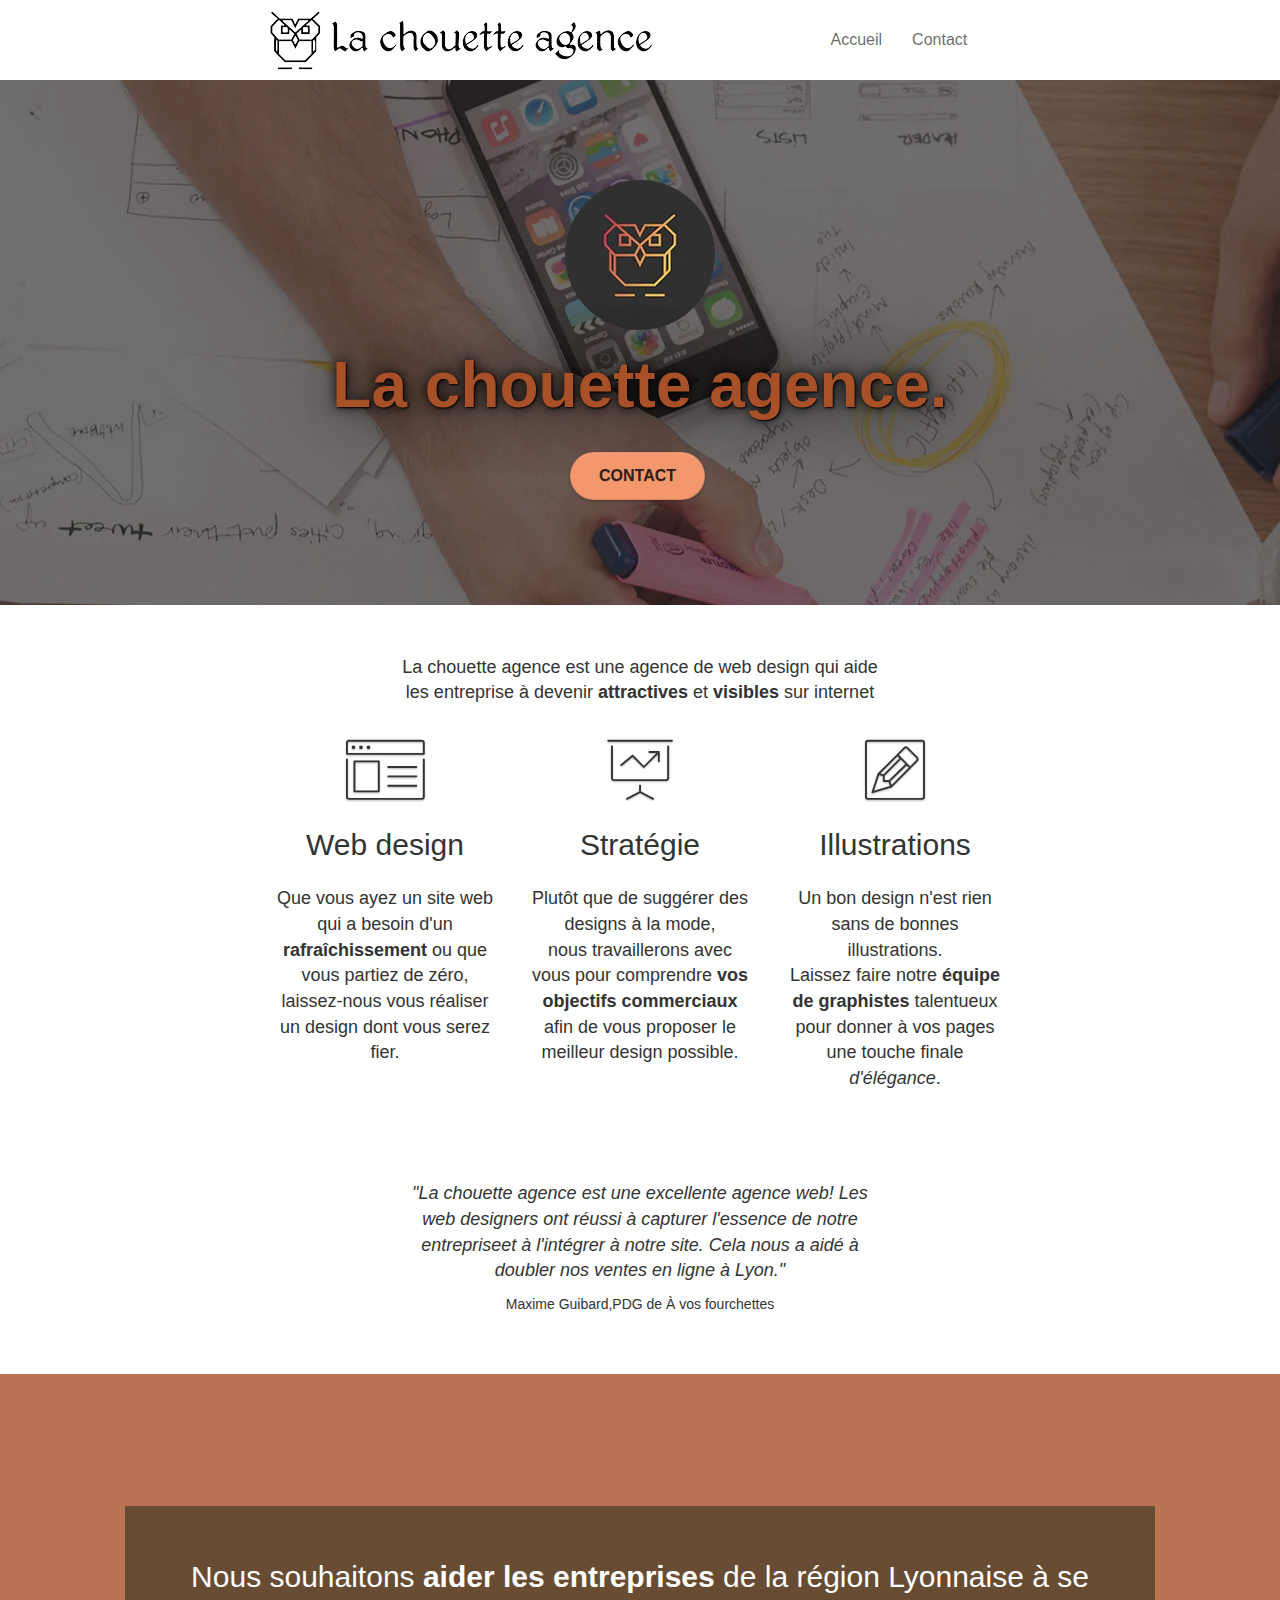
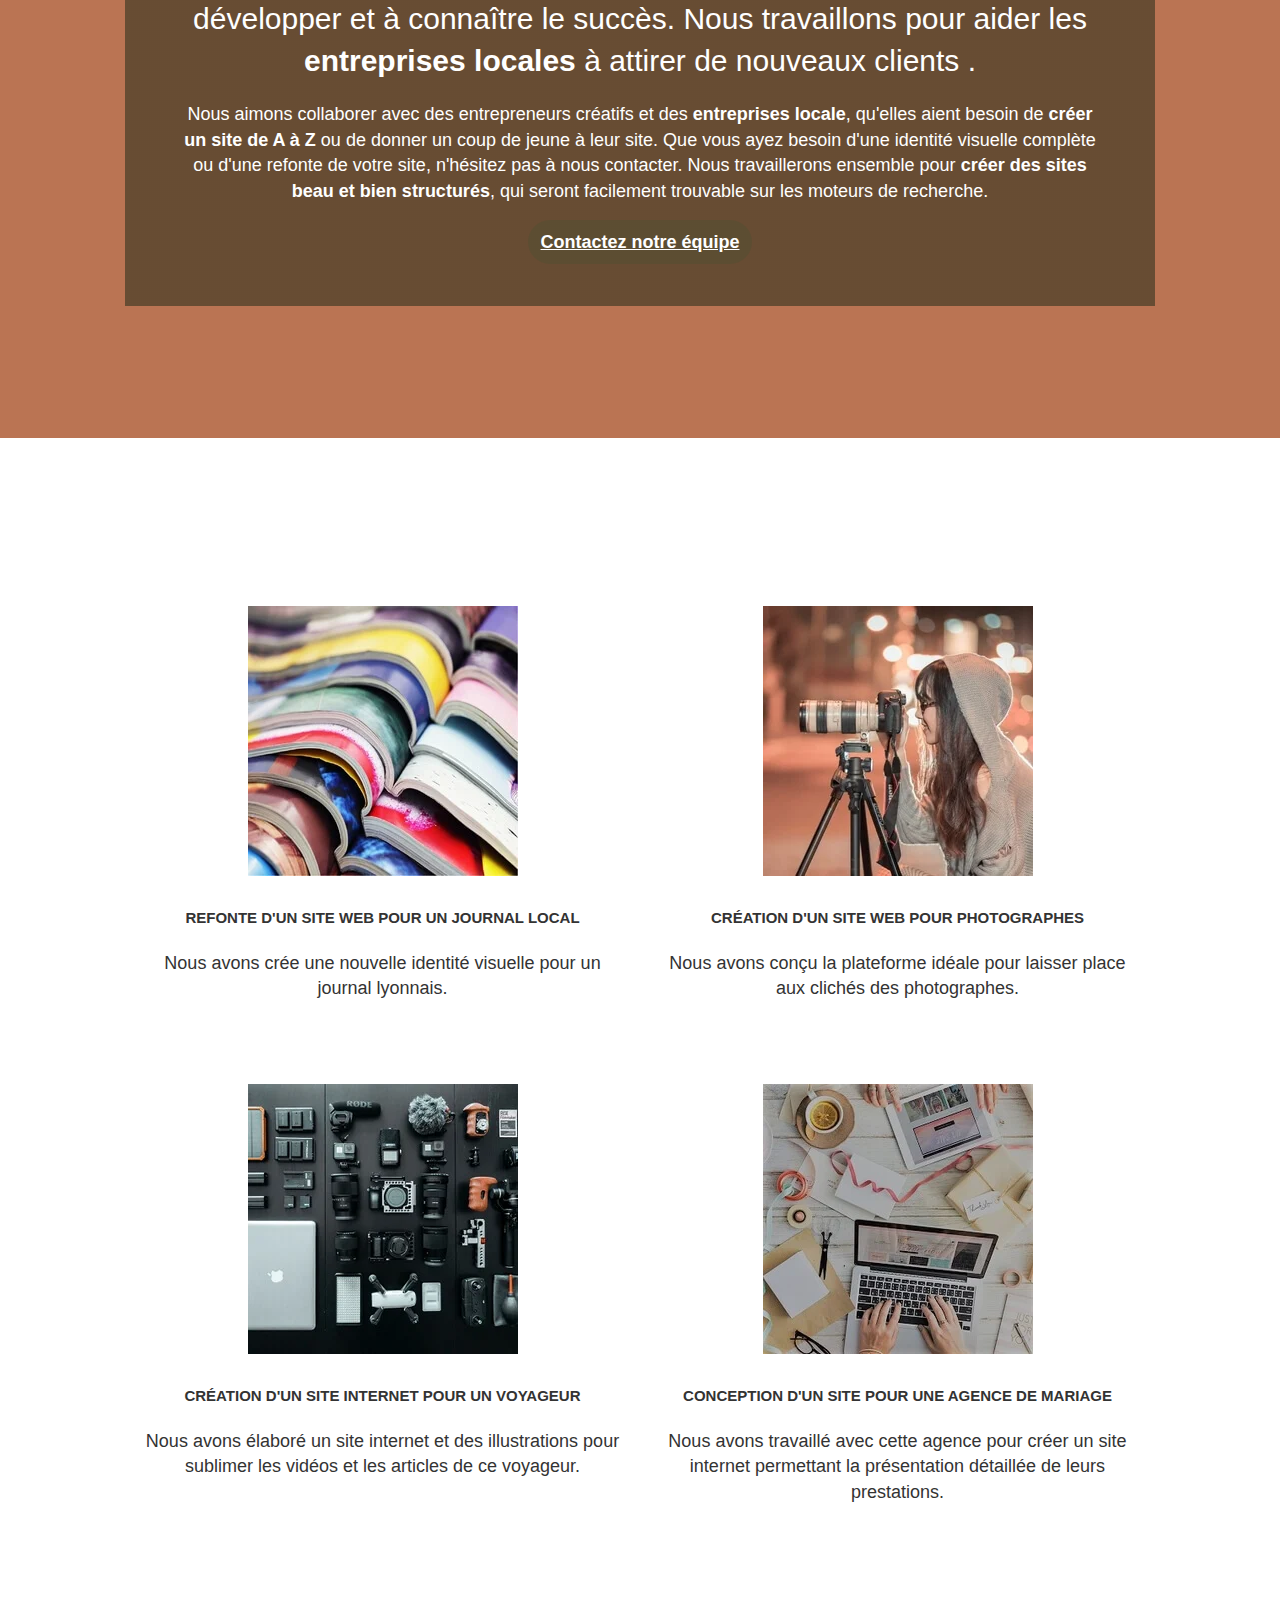
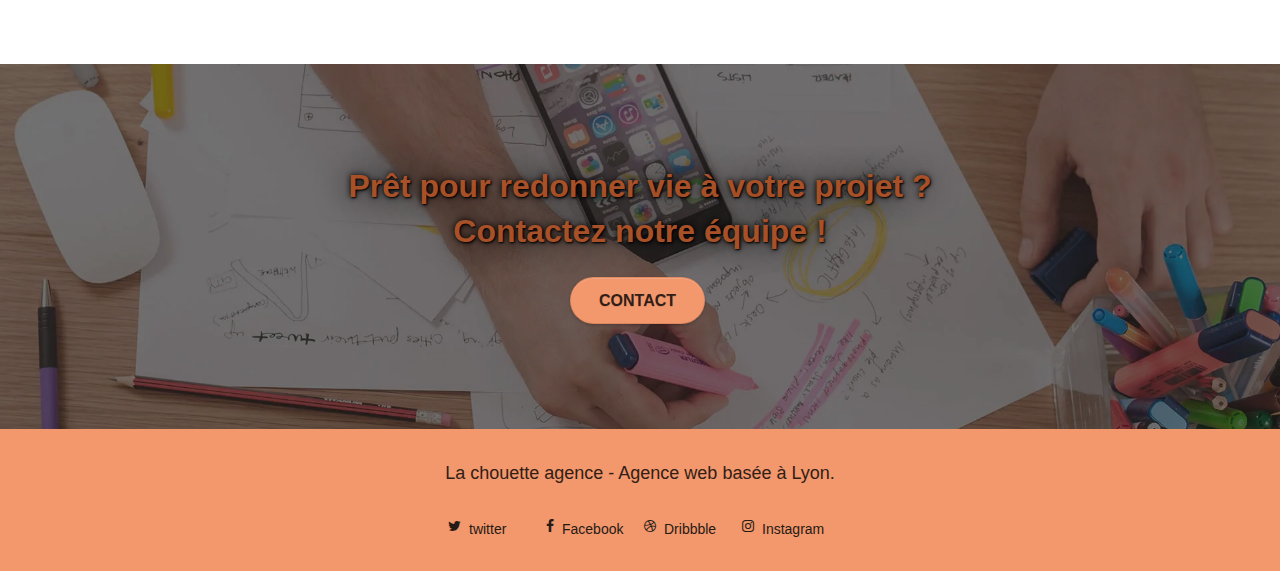
<file: index.html>
<!doctype html>
<html lang="fr">
<head>
    <meta charset="utf-8">
	<meta http-equiv="X-UA-Compatible" content="IE=edge">
    <meta name="keywords" content="entreprise, webdesign, lyon, site internet, aide, visibilité, idendité visuelle, locale, chouette, marketing, travail equipe, création, formulaire, designer, objectifs, graphistes, mode, en ligne, disponible, contact">
	<meta data-react-helmet="true" name="robots" content="index">
	<meta name="viewport" content="width=device-width, initial-scale=1.0, viewport-fit=cover">
    <title>La chouette agence, une entreprise de webdesign située sur Lyon</title>
    <meta name="description" content="Une entreprise de Webdesigner, 
	qui vous accompagne durant vos plus grands projets 
	pour qu'ils soient plus attractifs et visibles sur le web. ">
	<link rel="canonical" href="https://killiadmin.github.io/La-chouette-agence/index.html"/>
    <link rel="shortcut icon" type="image/png" href="favicon.jpg">    
	<link rel="stylesheet" type="text/css" href="./css/bootstrap.css">
	<link rel="stylesheet" type="text/css" href="style.css">
	<link rel="stylesheet" type="text/css" href="./css/font-awesome.css">
	<link rel="stylesheet" type="text/css" href="./css/et-line.css">
	<script src="./js/jquery-2.1.0.js" defer></script>
	<script src="./js/bootstrap.js" defer></script>
	<script src="./js/blocs.js" defer></script>
	<script src="./js/jquery.touchSwipe.js" defer></script>
	<script src="./js/gmaps.js" defer></script>  
	
<!-- Analytics -->
<!-- Global site tag (gtag.js) - Google Analytics -->
<script async src="https://www.googletagmanager.com/gtag/js?id=G-RRZRYN4NQZ"></script>
<script>
  window.dataLayer = window.dataLayer || [];
  function gtag(){dataLayer.push(arguments);}
  gtag('js', new Date());

  gtag('config', 'G-RRZRYN4NQZ');
</script>
 <!-- Analytics END -->    
</head>
<body>
	<main>
	<ul class="a11y-nav">
		<li>
			<a href="page2.html">Contacter l'agence</a>
		</li>
		<li>
			<a href="#bloc-2-services">Voir le contenu</a>	
		</li>
		<li>
			<a href="#bloc-4-portfolio">Voir les projets réaliser</a>
		</li>
		<li>
			<a href="#bloc-8">Voir les réseaux sociaux</a>
		</li>
	</ul>
	<header>
		<div class="bloc bgc-white l-bloc " id="bloc-0">
			<div class="container bloc-sm">
				<nav class="navbar row">
					<div class="navbar-header">
						<a class="navbar-brand" href="index.html"><img src="img/la-chouette-agence.webp" alt="Banniere de la chouette agence"/></a>
					</div>
					<div class="collapse navbar-collapse navbar-1 special-dropdown-nav">
						<ul class="site-navigation nav navbar-nav">
							<li>
								<a href="index.html">Accueil</a>
							</li>
							<li>
								<a href="page2.html">Contact</a>
							</li>
						</ul>
					</div>
				</nav>
			</div>
		</div>
	</header>
	<!-- Principal conteneur -->
	<div class="page-container">
	<!-- bloc-1-presentation -->
	<div class="bloc bgc-dark-slate-blue bg-banniere d-bloc bg-t-edge bloc-bg-texture texture-paper b-parallax" id="bloc-1-hero">
		<div class="container bloc-lg">
			<div class="row tight-width-whitespace">
				<div class="col-sm-12">
					<img src="img/logo.webp" class="center-block image-resize-mode" alt="Logo de l'entreprise la chouette agence avec en couleur et fond noir" />
					<h1 class="text-center hero-bloc-text tc-white ">
						La chouette agence.
					</h1>
					<div class="text-center">
						<a href="page2.html" class="btn btn-lg btn-clean btn-rd cta-hero btn-atomic-tangerine" id="cta-hero">Contact</a>
					</div>
				</div>
			</div>
		</div>
	</div>
	<!-- bloc-1-presentation END -->	
	<!-- bloc-2-services -->
	<div class="bloc bgc-white l-bloc" id="bloc-2-services">
		<div class="container bloc-md">
			<div class="row">
				<div class="col-sm-12 text-center">
					<p>La chouette agence est une agence de web design qui aide<br> les entreprise à devenir <strong>attractives</strong> et <strong>visibles</strong> sur internet</p>
				</div>
			</div>
			<div class="row voffset-lg med-width-whitespace">
				<div class="col-sm-4">
					<div class="text-center">
						<span class="et-icon-browser sm-shadow icon-dark-slate-blue icons icon-lg"></span>
					</div>
					<h2 class="mg-md text-center">
						Web design
					</h2>
					<p class="text-center ">
						Que vous ayez un site web qui a besoin d'un <strong>rafraîchissement</strong> ou que vous partiez de zéro,<br> laissez-nous vous réaliser un design dont vous serez fier.
					</p>
				</div>
				<div class="col-sm-4">
					<div class="text-center">
						<span class="et-icon-presentation sm-shadow icon-dark-slate-blue icons icon-lg"></span>
					</div>
					<h2 class="mg-md text-center">
						Stratégie
					</h2>
					<p class="text-center ">
						Plutôt que de suggérer des designs à la mode,<br> nous travaillerons avec vous pour comprendre <strong>vos objectifs commerciaux</strong><br> afin de vous proposer le meilleur design possible.<br>
					</p>
				</div>
				<div class="col-sm-4">
					<div class="text-center">
						<span class="et-icon-edit sm-shadow icon-dark-slate-blue icons icon-lg"></span>
					</div>
					<h2 class="mg-md text-center">
						Illustrations
					</h2>
					<p class="text-center ">
						Un bon design n'est rien sans de bonnes illustrations.<br> Laissez faire notre <strong>équipe de graphistes</strong> talentueux pour donner à vos pages<br> une touche finale <em>d'élégance</em>.
					</p>
				</div>
			</div>
			<div class="row voffset-lg voffset">
				<div class="col-xs-12 col-md-8 col-md-offset-2 text-center">
					<p><em>
						"La chouette agence est une excellente agence web! Les<br>
							web designers ont réussi à capturer l'essence de notre<br>
							 entrepriseet à l'intégrer à notre site. Cela nous a aidé à<br>
							doubler nos ventes en ligne à Lyon."
					</em><br>
						<p class="author-commentary">Maxime Guibard,PDG de À vos fourchettes<p>
					</p>
	
				</div>
			</div>
		</div>
	</div>
	<!-- bloc-2-services END -->	
	<!-- bloc-3-what-i-do -->
	<div class="bloc tc-white bgc-atomic-tangerine bg-presentation d-bloc bloc-bg-texture texture-paper b-parallax" id="bloc-3-what-i-do">
		<div class="container bloc-lg">
			<div class="row tight-width-whitespace black-background">
				<div class="col-sm-12">
					<h2 class="mg-md text-center p-color">
						Nous souhaitons <strong>aider les entreprises</strong> de la région Lyonnaise à se développer et à connaître le succès. Nous travaillons pour aider les <strong>entreprises locales </strong>à attirer de nouveaux clients .<br>
					</h2>
					<p class="text-center p-color">
						Nous aimons collaborer avec des entrepreneurs créatifs et des <strong>entreprises locale</strong>, qu'elles aient besoin de <strong>créer un site de A à Z</strong> ou de donner un coup de jeune à leur site. Que vous ayez besoin d'une identité visuelle complète ou d'une refonte de votre site, n'hésitez pas à nous contacter. Nous travaillerons ensemble pour <strong>créer des sites beau et bien structurés</strong>, qui seront facilement trouvable sur les moteurs de recherche. <br><br><a class="ltc-white bold-link p-color" href="page2.html">Contactez notre équipe</a><br>
					</p>
				</div>
			</div>
		</div>
	</div>
	<!-- bloc-3-what-i-do END -->	
	<!-- bloc-4-portfolio -->
	<div class="bloc bgc-white bg-lines-h2-bg bg-repeat l-bloc" id="bloc-4-portfolio">
		<div class="container bloc-lg">
			<div class="row tight-width-whitespace portfolio-row">
				<div class="col-sm-6">
					<a href="#" data-lightbox="img/1-journaux.webp" data-gallery-id="gallery-1" data-caption="Refonte d'un site web pour un journal local" data-frame="snapshot-lb"><img src="img/1-journaux.webp" alt="illustration de divers journaux empilés" class="img-responsive portfolio-thumb" /></a>
					<div class="bloc-image">
						<h3 class="mg-md text-center">
							Refonte d'un site web pour un journal local
						</h3>
						<p class="text-center">
							Nous avons crée une nouvelle identité visuelle pour un journal lyonnais.
						</p>
					</div>
				</div>
				<div class="col-sm-6">
					<a href="#" data-lightbox="img/2-photographe.webp" data-gallery-id="gallery-1" data-caption="Création d'un site web pour photographes" data-frame="snapshot-lb"><img src="img/2-photographe.webp" class="img-responsive portfolio-thumb" alt="Femme de profil avec son appareil photo"/></a>
					<div class="bloc-image">
						<h3 class="mg-md text-center">
							Création d'un site web pour photographes
						</h3>
						<p class="text-center">
							Nous avons conçu la plateforme idéale pour laisser place aux clichés des photographes.
						</p>
					</div>
				</div>
			</div>
			<div class="row tight-width-whitespace portfolio-row">
				<div class="col-sm-6">
					<a href="#" data-lightbox="img/3-voyageur-photographe.webp" data-gallery-id="gallery-1" data-caption="Création d'un site internet pour un voyageur" data-frame="snapshot-lb"><img src="img/3-voyageur-photographe.webp" class="img-responsive portfolio-thumb" alt="Plusieurs appareils hightech"/></a>
					<div class="bloc-image">
						<h3 class="mg-md text-center">
							Création d'un site internet pour un voyageur
						</h3>
						<p class="text-center">
							Nous avons élaboré un site internet et des illustrations pour sublimer les vidéos et les articles de ce voyageur.
						</p>
					</div>
				</div>
				<div class="col-sm-6">
					<a href="#" data-lightbox="img/4-agence-de-mariage.webp" data-gallery-id="gallery-1" data-caption="Conception d'un site pour une agence de mariage" data-frame="snapshot-lb"><img src="img/4-agence-de-mariage.webp" class="img-responsive portfolio-thumb" alt="vue du dessus d'un bureau en réunion"/></a>
					<div class="bloc-image">
						<h3 class="mg-md text-center">
							Conception d'un site pour une agence de mariage
						</h3>
						<p class="text-center">
							Nous avons travaillé avec cette agence pour créer un site internet permettant la présentation détaillée de leurs prestations.
						</p>
					</div>
				</div>
			</div>
		</div>
	</div>
	<!-- bloc-4-portfolio END -->	
	<!-- bloc-5-cta -->
	<div class="bloc bgc-dark-slate-blue bg-banniere d-bloc bloc-bg-texture texture-paper" id="bloc-5-cta">
		<div class="container bloc-lg">
			<div class="row">
				<div class="col-sm-12 text-center project-title">
					Prêt pour redonner vie à votre projet ?<br>Contactez notre équipe !
				</div>
				<div class="col-sm-12 text-center">
					<a href="page2.html" class="btn btn-atomic-tangerine btn-clean btn-rd btn-lg cta-hero">Contact</a>
				</div>
			</div>
		</div>
	</div>
	<!-- bloc-5-cta END -->	
	<!-- Footer - bloc-8 -->
	<div class="bloc bgc-atomic-tangerine d-bloc" id="bloc-8">
		<div class="container bloc-sm">
			<div class="row">
				<div class="col-sm-12">
					<p class="text-center white">
						La chouette agence - Agence web basée à Lyon.<br>
					</p>
					<div class="row row-no-gutters social">
						<div class="col-sm-3">
							<div class="text-center">
								<a class="social" href="index.html"><span class="fa fa-twitter icon-md"></span>twitter</a>
							</div>
						</div>
						<div class="col-sm-3">
							<div class="text-center">
								<a class="social" href="index.html"><span class="fa fa-facebook icon-md"></span>Facebook</a>
							</div>
						</div>
						<div class="col-sm-3">
							<div class="text-center">
								<a class="social" href="index.html"><span class="fa fa-dribbble icon-md"></span>Dribbble</a>
							</div>
						</div>
						<div class="col-sm-3">
							<div class="text-center">
								<a class="social" href="index.html"><span class="fa fa-instagram icon-md"></span>Instagram</a>
							</div>
						</div>
					</div>
				</div>
			</div>
		</div>
	</div>
	<!-- Footer - bloc-8 END -->	
</div>
</main>
<!-- Principal conteneur END -->  
</body>
</html>
</file>
<file: style.css>
body {
    margin: 0;
    padding: 0;
    background: #FFF;
    overflow-x: hidden;
    -webkit-font-smoothing: antialiased;
    -moz-osx-font-smoothing: grayscale;
    min-width: 280px;
}

.a11y-nav{
    position: absolute;
    top: -200px;
    z-index: 20;
    width: 100%;
}

.a11y-nav a{
    color: #fff;
    background: #303030;
    font-weight: 700;
    position: absolute;
    left: 0;
    right: 0;
    text-align: center; 
    padding: 16px;   
}

.a11y-nav a:focus,
.a11y-nav a:hover{
    top: 200px;
    text-decoration: none;
}

a:hover {
    text-decoration: none;
    cursor: pointer;
}

#page-loading-blocs-notifaction {
    position: fixed;
    top: 0;
    bottom: 0;
    width: 100%;
    z-index: 100000;
    background: #FFFFFF url("img/pageload-spinner.gif") no-repeat center center;
}

.bloc {
    width: 100%;
    clear: both;
    background: 50% 50% no-repeat;
    padding: 0 50px;
    -webkit-background-size: cover;
    -moz-background-size: cover;
    -o-background-size: cover;
    background-size: cover;
    position: relative;
}

.bloc .container {
    padding-left: 0;
    padding-right: 0;
}

.container .navbar{
    display: flex;
    align-items: center;
    justify-content: space-between;
    width: 100%;
    gap: 32px;
}

.bloc-lg {
    padding: 100px 50px;
}

.bloc-md {
    padding: 50px;
}

.bg-center,
.bg-l-edge,
.bg-r-edge,
.bg-t-edge,
.bg-b-edge,
.bg-tl-edge,
.bg-bl-edge,
.bg-tr-edge,
.bg-br-edge,
.bg-repeat {
    -webkit-background-size: auto!important;
    -moz-background-size: auto!important;
    -o-background-size: auto!important;
    background-size: auto!important;
}

.texture-paper::before{
    background: url(img/texture-paper.png);
    background-size: 280px 280px;
}

.bg-repeat {
    background: repeat;
}

.bg-t-edge {
    background: top no-repeat;
}

.bloc-bg-texture::before {
    content: "";
    background-size: 2px 2px;
    position: absolute;
    top: 0;
    bottom: 0;
    left: 0;
    right: 0;
}

.b-parallax {
    background-attachment: fixed;
}

.d-bloc button:hover {
    color: rgba(255, 255, 255, .9);
}

.d-bloc .icon-round,
.d-bloc .icon-square,
.d-bloc .icon-rounded,
.d-bloc .icon-semi-rounded-a,
.d-bloc .icon-semi-rounded-b {
    border-color: rgba(255, 255, 255, .9);
}

.d-bloc .divider-h span {
    border-color: rgba(255, 255, 255, .2);
}


/* .d-bloc .a-btn,
.d-bloc .navbar a,
.d-bloc .navbar-brand,
.d-bloc a .icon-sm,
.d-bloc a,
.d-bloc a .icon-lg,
.d-bloc a .icon-xl,
.d-bloc h1 a,
.d-bloc h2 a,
.d-bloc h3 a,
.d-bloc h4 a,
.d-bloc h5 a,
.d-bloc h6 a,
.d-bloc p a {
    color: #311E16;
} */

.d-bloc .a-btn:hover,
.d-bloc .navbar a:hover,
.d-bloc .navbar-brand:hover,
.d-bloc a:hover .icon-sm,
.d-bloc a:hover .icon-md,
.d-bloc a:hover .icon-lg,
.d-bloc a:hover .icon-xl,
.d-bloc h1 a:hover,
.d-bloc h2 a:hover,
.d-bloc h3 a:hover,
.d-bloc h4 a:hover,
.d-bloc h5 a:hover,
.d-bloc h6 a:hover,
.d-bloc p a:hover {
    color: rgba(255, 255, 255, 1);
}

.d-bloc .navbar-toggle .icon-bar {
    background: rgba(255, 255, 255, 1);
}

.d-bloc .btn-wire,
.d-bloc .btn-wire:hover {
    color: rgba(255, 255, 255, 1);
    border-color: rgba(255, 255, 255, 1);
}

.d-bloc .panel {
    color: rgba(0, 0, 0, .5);
}

.d-bloc .panel button:hover {
    color: rgba(0, 0, 0, .7);
}

.d-bloc .panel icon {
    border-color: rgba(0, 0, 0, .7);
}

.d-bloc .panel .divider-h span {
    border-color: rgba(0, 0, 0, .1);
}

.d-bloc .panel .a-btn {
    color: rgba(0, 0, 0, .6);
}

.d-bloc .panel .a-btn:hover {
    color: rgba(0, 0, 0, 1);
}

.d-bloc .panel .btn-wire,
.d-bloc .panel .btn-wire:hover {
    color: rgba(0, 0, 0, .7);
    border-color: rgba(0, 0, 0, .3);
}

.d-bloc .panel button:hover,
.l-bloc button:hover {
    color: rgba(0, 0, 0, .7);
}

.l-bloc .icon-round,
.l-bloc .icon-square,
.l-bloc .icon-rounded,
.l-bloc .icon-semi-rounded-a,
.l-bloc .icon-semi-rounded-b {
    border-color: rgba(0, 0, 0, .7);
}

.d-bloc .panel .divider-h span,
.l-bloc .divider-h span {
    border-color: rgba(0, 0, 0, .1);
}

.d-bloc .panel .a-btn,
.l-bloc .a-btn,
.l-bloc .navbar a,
.l-bloc .navbar-brand,
.l-bloc a .icon-sm,
.l-bloc a,
.l-bloc a .icon-lg,
.l-bloc a .icon-xl,
.l-bloc h1 a,
.l-bloc h2 a,
.l-bloc h3 a,
.l-bloc h4 a,
.l-bloc h5 a,
.l-bloc h6 a,
.l-bloc p a {
    color: rgba(0, 0, 0, .6);
}

.d-bloc .panel .a-btn:hover,
.l-bloc .a-btn:hover,
.l-bloc .navbar a:hover,
.l-bloc .navbar-brand:hover,
.l-bloc a:hover .icon-sm,
.l-bloc a:hover,
.l-bloc a:hover .icon-lg,
.l-bloc a:hover .icon-xl,
.l-bloc h1 a:hover,
.l-bloc h2 a:hover,
.l-bloc h3 a:hover,
.l-bloc h4 a:hover,
.l-bloc h5 a:hover,
.l-bloc h6 a:hover,
.l-bloc p a:hover {
    color: rgba(0, 0, 0, 1);
}

.l-bloc .navbar-toggle .icon-bar {
    color: rgba(0, 0, 0, .6);
}

.d-bloc .panel .btn-wire,
.d-bloc .panel .btn-wire:hover,
.l-bloc .btn-wire,
.l-bloc .btn-wire:hover {
    color: rgba(0, 0, 0, .7);
    border-color: rgba(0, 0, 0, .3);
}

.voffset {
    margin-top: 30px;
}

.voffset-lg {
    margin-top: 80px;
}

.row-no-gutters {
    margin-right: 0;
    margin-left: 0;
    display: flex;
    flex-direction: row;
    align-items: center;
    justify-content: center;
    gap: 28px;
}

.row.row-no-gutters > [class^="col-"],
.row.row-no-gutters > [class*=" col-"] {
    padding-right: 0;
    padding-left: 0;
}

#bloc-1-hero h1 {
    font-size: 64px;
    font-weight: 600;
    text-shadow: 1px 1px 2px black, 0 0 1em black, 0 0 0.2em black;
}

.navbar {
    margin-bottom: 0;
    z-index: 1;
}

.navbar-brand {
    height: auto;
    padding: 3px 15px;
    font-size: 25px;
    font-weight: normal;
    font-weight: 600;
    line-height: 44px;
}

.navbar-brand img {
    max-height: 200px;
    margin: 0 5px 0 0;
    display: inline;
}

.navbar-brand img[src$=svg] {
    min-width: 100px;
}

.nav-center .navbar-brand img {
    margin: 0;
}

.nav > li {
    float: left;
    font-size: 16px;
    list-style-type: none;
}
.site-navigation li a{
    text-decoration: none;
    padding: 15px;
    text-align: center;
}

.navbar-nav .open .dropdown-menu > li > a {
    text-align: inherit;
}

.nav > li a:hover,
.nav > li a:focus {
    background: #dadada;
    border-radius: 10%;
}

.navbar-toggle {
    margin: 10px 10px 0 0;
    border: 0px;
}

.navbar-toggle:hover {
    background: transparent!important;
}

.navbar-toggle .icon-bar {
    background-color: rgba(0, 0, 0, .5);
    width: 26px;
}

.nav-invert .navbar .nav {
    float: left;
}

.nav-invert .navbar-header,
.nav-invert .navbar-brand {
    float: right;
    position: relative;
    z-index: 2;
}

@media (min-width: 768px) {
    .nav > li .dropdown-menu a,
    .nav > li .dropdown-menu a:hover {
        color: #484848;
    }
    .nav-invert .site-navigation {
        left: 0;
        right: 0;
    }
    .nav-center {
        text-align: center;
    }
    .nav-center .navbar-header {
        width: 100%;
    }
    .nav-center .navbar-header,
    .nav-center .navbar-brand,
    .nav-center .nav > li {
        float: none;
        display: inline-block;
    }
    .nav-center .site-navigation {
        position: relative;
        width: 100%;
        right: 0;
        margin-right: 0px;
        margin-top: 20px;
    }
    .nav-center.mini-nav .navbar-toggle {
        float: none;
        margin: 10px auto 0;
    }
}

.nav > li > .dropdown a {
    background: none!important;
    display: block;
    padding: 14px 15px;
}

nav .caret {
    margin: 0 5px;
}

.dropdown-menu .dropdown-menu {
    top: -8px;
    left: 100%;
}

.dropdown-menu .dropmenu-flow-right {
    top: 100%;
    left: 0;
    margin-left: -1px;
    border-top-left-radius: 0;
    border-top-right-radius: 0;
}

.dropdown-menu .dropdown span {
    border: 4px solid black;
    border-top-color: transparent;
    border-right-color: transparent;
    border-bottom-color: transparent;
    margin: 6px -5px 0 0!important;
    float: right;
}

.mg-md {
    margin-top: 10px;
    margin-bottom: 20px;
}

.mg-lg {
    margin-top: 10px;
    margin-bottom: 40px;
}

.btn {
    margin: 0 5px 5px 0;
}

.btn.pull-right {
    margin: 0 0 5px 5px;
}

button {
    outline: none!important;
}

.btn-rd {
    border-radius: 40px;
}

.btn-clean {
    border: 1px solid rgba(0, 0, 0, .08);
    border-bottom-color: rgba(0, 0, 0, .1);
    text-shadow: 0 1px 0 rgba(0, 0, 1, .1);
    box-shadow: 0 1px 3px rgba(0, 0, 1, .25), inset 0 1px 0 0 rgba(255, 255, 255, .15);
}
.icon-lg {
    font-size: 60px!important;
}

.sm-shadow {
    text-shadow: 0 1px 2px rgba(0, 0, 0, .3);
}

.panel-sq,
.panel-sq .panel-heading,
.panel-sq .panel-footer {
    border-radius: 0;
}

.panel-rd {
    border-radius: 30px;
}

.panel-rd .panel-heading {
    border-radius: 29px 29px 0 0;
}

.panel-rd .panel-footer {
    border-radius: 0 0 29px 29px;
}

.form-control {
    border-color: rgba(0, 0, 0, .1);
    box-shadow: none;
}

.scrollToTop {
    width: 40px;
    height: 40px;
    position: fixed;
    bottom: 20px;
    right: 20px;
    opacity: 0;
    z-index: 500;
    transition: all .3s ease-in-out;
}

.scrollToTop span {
    margin-top: 6px;
}

.showScrollTop {
    font-size: 14px;
    opacity: 1;
}

a[data-lightbox] {
    position: relative;
    display: block;
    text-align: center;
}

a[data-lightbox]:hover::before {
    content: "+";
    font-family: "HelveticaNeue-Light", "Helvetica Neue Light", "Helvetica Neue", Helvetica, Arial;
    font-size: 32px;
    width: 50px;
    height: 50px;
    margin-left: -25px;
    border-radius: 50%;
    background: rgba(0, 0, 0, .6);
    color: #FFF;
    font-weight: 100;
    z-index: 1;
    position: absolute;
    top: 50%;
    transform: translateY(-50%);
    -webkit-transform: translateY(-50%);
}

a[data-lightbox]:hover img {
    opacity: 0.6;
    -webkit-animation-fill-mode: none;
    animation-fill-mode: none;
}

#lightbox-modal {
    display: flex;
    align-items: center;
}

#lightbox-modal .modal-dialog {
    width: 90%;
    max-width: 900px;
    margin: 0 auto 0;
}

#lightbox-modal .modal-dialog img {
    max-height: 90vh;
    margin: 0 auto;
}

.lightbox-caption {
    padding: 20px;
    color: #FFF;
    background: rgba(0, 0, 0, .5);
    position: absolute;
    left: 15px;
    right: 15px;
    bottom: 5px;
}

.close-lightbox {
    color: #FFF;
    font-size: 30px;
    position: absolute;
    top: 20px;
    right: 20px;
    z-index: 20;
    background: rgba(0, 0, 0, .5);
    border: none;
    line-height: 30px;
    padding: 0 9px 5px;
    opacity: 0.3;
}

.close-lightbox:hover,
.next-lightbox:hover,
.prev-lightbox:hover {
    opacity: 1.0;
    color: #FFF;
}

.next-lightbox,
.prev-lightbox {
    font-size: 20px;
    color: rgba(255, 255, 255, .9);
    background: rgba(0, 0, 0, .5);
    transition: all .2s ease-in-out;
    position: absolute;
    top: 45%;
    z-index: 1;
    opacity: 0.4;
}

.next-lightbox {
    padding: 6px 8px 1px 13px;
    right: 25px;
}

.prev-lightbox {
    padding: 6px 13px 1px 10px;
    left: 25px;
}

.snapshot-lb .modal-body {
    padding-bottom: 45px;
}

.snapshot-lb .lightbox-caption {
    padding: 0;
    color: rgba(0, 0, 0, .5);
    background: none;
}

h1,
h2,
h3,
h4,
h5,
h6,
p,
.btn,
a {
    font-family: "helvetica";
    font-weight: 400;
}

.container {
    max-width: 1000px;
}

.hero-bloc-text {
    font-size: 38px;
    font-weight: 600;
}

.hero-bloc-text-sub {
    font-size: 36px;
}

.statement-bloc-text {
    line-height: 26px;
    font-style: italic;
    font-size: 20px;
    text-align: center;
    font-weight: lighter;
    max-width: 520px;
    margin: auto auto auto auto;
}

p {
    font-size: 18px;}

.author-commentary{
    font-size: 14px;
    padding-top: 0;
}

.h1 {
    font-size: 20px;
    font-family: "Open Sans";
}

.cta-hero {
    margin-top: 22px;
    color: #311E16!important;
    text-transform: uppercase;
    padding: 12px 28px 12px 28px;
    font-size: 16px;
    font-weight: 700;
}

.social {
    max-width: 400px;
    margin: auto auto auto auto;
    display: flex;
    /* flex-direction: column; */
    gap: 8px;
    margin-top: 16px;
}

h2 {
    line-height: 1.4em;
}

h3 {
    font-size: 15px;
    text-transform: uppercase;
    font-weight: 700;
    color: #333333!important;
}

.med-width-whitespace {
    display: flex;
    /* flex-direction: column;
    align-items: center; */
    justify-content: center;
    max-width: 800px;
    margin: auto auto auto auto;
    box-shadow: 0px 0px 0px #000000;
} 

.col-sm-4{
    width: 255px;
    height: 385px;
}

h1 {
    color: #333333;
}

h4 {
    color: #333333!important;
}

.icons {
    margin-bottom: 14px;
    margin-top: 24px;
}

.white {
    color: #311E16!important;
}



.portfolio-thumb {
    margin-bottom: 24px;
    height: 270px;
    width: 270px;
}

.portfolio-row {
    margin-bottom: 44px;
    margin-top: 50px;
}

.avatar {
    box-shadow: 0px 4px 9px rgba(0, 0, 0, 0.3);
}

.black-background {
    background-color: rgba(88, 78, 50, 0.7);
    padding: 40px 40px 40px 40px;
}

.bold-link {
    font-weight: 700;
    border-radius: 40px;
    padding: 12px;
    background-color: rgba(88, 78, 50, 0.7);
    color: #BF8165;
    text-decoration: underline;
}

.p-color{
    color: white;
}

.bold-link:hover{
    background: #505050;
}

.bgc-white {
    background-color: #FFFFFF;
}

.bgc-atomic-tangerine {
    background-color: #F3976C;
    padding: 32px;
}

.tc-white {
    color: #a85129!important;
}

.title-contact{
    color: #311E16;
}

.btn-atomic-tangerine {
    background: #F3976C;
}

.bg-dots-bg {
    background-image: url(img/dots-bg.png);
}

.btn-atomic-tangerine:hover {
    background: #b87150;
    color: #311E16;
}

.btn-atomic-tangerine:focus {
    background: #505050;
    border : 3px solid #303030;
}

.bg-banniere {
    background-image: url("img/banner-top-bottom.webp");
}

.bg-presentation {
    background-image: url("img/banner-middle.webp");
}

.col-sm-6 {
    display: grid;
    place-items: center;
}

.col-sm-6 img{
    margin-top: 18px;
}

.col-sm-6 p{
    text-align: center;
    margin-top: 18px;
    padding: 4px;
}

.col-sm-6 a {
    display: grid;
    place-items: center;
}

.project-title{
    color: #a85129;
    font-size: xx-large;
    text-shadow: 1px 1px 2px black, 0 0 1em black, 0 0 0.2em black;
    font-weight: 600;
}


@media (max-width: 1024px) {
    .bloc {
        padding-left: 20px;
        padding-right: 20px;
    }
    .bloc.full-width-bloc,
    .bloc-tile-2.full-width-bloc .container,
    .bloc-tile-3.full-width-bloc .container,
    .bloc-tile-4.full-width-bloc .container {
        padding-left: 0;
        padding-right: 0;
    }
}

@media only screen and (min-width: 768px) and (max-width: 1024px) and (orientation: landscape) {
    .b-parallax {
        background-attachment: scroll;
    }
}

@media only screen and (min-width: 1024px) and (max-width: 1366px) and (-webkit-min-device-pixel-ratio: 1.5) {
    .b-parallax {
        background-attachment: scroll;
    }
}

@media (max-width: 991px) {
    .container {
        width: 100%;
    }
    .b-parallax {
        background-attachment: scroll;
    }
    #bloc-1-hero h1 {
        font-size: 48px;
        font-weight: 500;

    }

    .med-width-whitespace {
        flex-direction: column;
        align-items: center;
    }

    .social {
        flex-direction: column;
    }
    .bloc-group,
    .bloc-group .bloc {
        display: block;
        width: 100%;
    }
    .bloc-fill-screen .fill-bloc-top-edge,
    .bloc-fill-screen .fill-bloc-bottom-edge {
        padding: 0 20px;
    }
}

@media (max-width: 767px) {
    .page-container {
        overflow-x: hidden;
        position: relative;
    }
    h1,
    h2,
    h3,
    h4,
    h5,
    h6,
    p,
    #disqus_thread {
        padding-left: 10px!important;
        padding-right: 10px!important;
    }
    .b-parallax {
        background-attachment: scroll;
    }
    .navbar .nav {
        padding-top: 0;
        border-top: 1px solid rgba(0, 0, 0, .2);
        float: none!important;
    }
    .navbar-header{
        display: grid;
        place-items: center;
    }
    .container .navbar {
        margin-left: 0;
        margin-right: 0;
        display: block;
    }
    .site-navigation {
        position: inherit;
        transform: none;
        -webkit-transform: none;
        -ms-transform: none;
    }
    .nav > li {
        margin-top: 0;
        border-bottom: 1px solid rgba(0, 0, 0, .1);
        background: rgba(0, 0, 0, .05);
        text-align: left;
        padding-left: 15px;
        width: 100%;
    }
    .nav > li:hover {
        background: rgba(0, 0, 0, .08);
    }
    .dropdown .dropdown a .caret {
        float: none;
        margin: 5px 0 0 10px!important;
        border: 4px solid black;
        border-bottom-color: transparent;
        border-right-color: transparent;
        border-left-color: transparent;
    }
    #hero-bloc .navbar .nav {
        background: rgba(0, 0, 0, .8);
    }
    #hero-bloc .navbar .nav a {
        color: rgba(255, 255, 255, .6);
    }
    .hero {
        padding: 50px 0;
    }
    .hero-nav {
        left: -1px;
        right: -1px;
    }
    .navbar-collapse {
        display: block;
        padding: 0;
        overflow-x: hidden;
        -webkit-box-shadow: none;
        box-shadow: none;
    }
    .navbar-brand img {
        max-height: 40px;
        width: auto;
    }
    .nav-invert .navbar-header {
        float: none;
        width: 100%;
    }
    .nav-invert .navbar-toggle {
        float: left;
        margin-left: 10px;
    }
    .bloc {
        padding-left: 0;
        padding-right: 0;
    }
    .bloc-xxl,
    .bloc-xl,
    .bloc-lg {
        padding: 40px 0;
    }
    .bloc-sm,
    .bloc-md {
        padding-left: 0;
        padding-right: 0;
    }
    .bloc-tile-2 .container,
    .bloc-tile-3 .container,
    .bloc-tile-4 .container,
    .bloc-fill-screen .fill-bloc-top-edge,
    .bloc-fill-screen .fill-bloc-bottom-edge {
        padding-left: 0;
        padding-right: 0;
    }
    .a-block {
        padding: 0 10px;
    }
    .btn-dwn {
        display: none;
    }
    .voffset {
        margin-top: 5px;
    }
    .voffset-md {
        margin-top: 20px;
    }
    .voffset-lg {
        margin-top: 30px;
    }
    form {
        padding: 5px;
    }
    .close-lightbox {
        display: inline-block;
    }
    .blocsapp-device-iphone5 {
        background-size: 216px 425px;
        padding-top: 60px;
        width: 216px;
        height: 425px;
    }
    .blocsapp-device-iphone5 img {
        width: 180px;
        height: 320px;
    }
}

@media (max-width: 400px) {
    .bloc {
        padding-left: 0;
        padding-right: 0;
    }
    .portfolio-thumb{
        height: 240px;
        width: 240px;
    }
}

@media (max-width: 767px) {
    .bloc-mob-center-text {
        text-align: center;
    }
}
</file>
<file: css/et-line.css>
@font-face{font-family:et-line;src:url(../fonts/et-line.eot);src:url(../fonts/et-line.eot?#iefix) format('embedded-opentype'),url(../fonts/et-line.woff) format('woff'),url(../fonts/et-line.ttf) format('truetype'),url(../fonts/et-line.svg#et-line) format('svg');font-weight:400;font-style:normal}.et-icon-adjustments,.et-icon-alarmclock,.et-icon-anchor,.et-icon-aperture,.et-icon-attachment,.et-icon-bargraph,.et-icon-basket,.et-icon-beaker,.et-icon-bike,.et-icon-book-open,.et-icon-briefcase,.et-icon-browser,.et-icon-calendar,.et-icon-camera,.et-icon-caution,.et-icon-chat,.et-icon-circle-compass,.et-icon-clipboard,.et-icon-clock,.et-icon-cloud,.et-icon-compass,.et-icon-desktop,.et-icon-dial,.et-icon-document,.et-icon-documents,.et-icon-download,.et-icon-dribbble,.et-icon-edit,.et-icon-envelope,.et-icon-expand,.et-icon-facebook,.et-icon-flag,.et-icon-focus,.et-icon-gears,.et-icon-genius,.et-icon-gift,.et-icon-global,.et-icon-globe,.et-icon-googleplus,.et-icon-grid,.et-icon-happy,.et-icon-hazardous,.et-icon-heart,.et-icon-hotairballoon,.et-icon-hourglass,.et-icon-key,.et-icon-laptop,.et-icon-layers,.et-icon-lifesaver,.et-icon-lightbulb,.et-icon-linegraph,.et-icon-linkedin,.et-icon-lock,.et-icon-magnifying-glass,.et-icon-map,.et-icon-map-pin,.et-icon-megaphone,.et-icon-mic,.et-icon-mobile,.et-icon-newspaper,.et-icon-notebook,.et-icon-paintbrush,.et-icon-paperclip,.et-icon-pencil,.et-icon-phone,.et-icon-picture,.et-icon-pictures,.et-icon-piechart,.et-icon-presentation,.et-icon-pricetags,.et-icon-printer,.et-icon-profile-female,.et-icon-profile-male,.et-icon-puzzle,.et-icon-quote,.et-icon-recycle,.et-icon-refresh,.et-icon-ribbon,.et-icon-rss,.et-icon-sad,.et-icon-scissors,.et-icon-scope,.et-icon-search,.et-icon-shield,.et-icon-speedometer,.et-icon-strategy,.et-icon-streetsign,.et-icon-tablet,.et-icon-target,.et-icon-telescope,.et-icon-toolbox,.et-icon-tools,.et-icon-tools-2,.et-icon-trophy,.et-icon-tumblr,.et-icon-twitter,.et-icon-upload,.et-icon-video,.et-icon-wallet,.et-icon-wine{font-family:et-line;speak:none;font-style:normal;font-weight:400;font-variant:normal;text-transform:none;line-height:1;-webkit-font-smoothing:antialiased;-moz-osx-font-smoothing:grayscale;display:inline-block}.et-icon-mobile:before{content:"\e000"}.et-icon-laptop:before{content:"\e001"}.et-icon-desktop:before{content:"\e002"}.et-icon-tablet:before{content:"\e003"}.et-icon-phone:before{content:"\e004"}.et-icon-document:before{content:"\e005"}.et-icon-documents:before{content:"\e006"}.et-icon-search:before{content:"\e007"}.et-icon-clipboard:before{content:"\e008"}.et-icon-newspaper:before{content:"\e009"}.et-icon-notebook:before{content:"\e00a"}.et-icon-book-open:before{content:"\e00b"}.et-icon-browser:before{content:"\e00c"}.et-icon-calendar:before{content:"\e00d"}.et-icon-presentation:before{content:"\e00e"}.et-icon-picture:before{content:"\e00f"}.et-icon-pictures:before{content:"\e010"}.et-icon-video:before{content:"\e011"}.et-icon-camera:before{content:"\e012"}.et-icon-printer:before{content:"\e013"}.et-icon-toolbox:before{content:"\e014"}.et-icon-briefcase:before{content:"\e015"}.et-icon-wallet:before{content:"\e016"}.et-icon-gift:before{content:"\e017"}.et-icon-bargraph:before{content:"\e018"}.et-icon-grid:before{content:"\e019"}.et-icon-expand:before{content:"\e01a"}.et-icon-focus:before{content:"\e01b"}.et-icon-edit:before{content:"\e01c"}.et-icon-adjustments:before{content:"\e01d"}.et-icon-ribbon:before{content:"\e01e"}.et-icon-hourglass:before{content:"\e01f"}.et-icon-lock:before{content:"\e020"}.et-icon-megaphone:before{content:"\e021"}.et-icon-shield:before{content:"\e022"}.et-icon-trophy:before{content:"\e023"}.et-icon-flag:before{content:"\e024"}.et-icon-map:before{content:"\e025"}.et-icon-puzzle:before{content:"\e026"}.et-icon-basket:before{content:"\e027"}.et-icon-envelope:before{content:"\e028"}.et-icon-streetsign:before{content:"\e029"}.et-icon-telescope:before{content:"\e02a"}.et-icon-gears:before{content:"\e02b"}.et-icon-key:before{content:"\e02c"}.et-icon-paperclip:before{content:"\e02d"}.et-icon-attachment:before{content:"\e02e"}.et-icon-pricetags:before{content:"\e02f"}.et-icon-lightbulb:before{content:"\e030"}.et-icon-layers:before{content:"\e031"}.et-icon-pencil:before{content:"\e032"}.et-icon-tools:before{content:"\e033"}.et-icon-tools-2:before{content:"\e034"}.et-icon-scissors:before{content:"\e035"}.et-icon-paintbrush:before{content:"\e036"}.et-icon-magnifying-glass:before{content:"\e037"}.et-icon-circle-compass:before{content:"\e038"}.et-icon-linegraph:before{content:"\e039"}.et-icon-mic:before{content:"\e03a"}.et-icon-strategy:before{content:"\e03b"}.et-icon-beaker:before{content:"\e03c"}.et-icon-caution:before{content:"\e03d"}.et-icon-recycle:before{content:"\e03e"}.et-icon-anchor:before{content:"\e03f"}.et-icon-profile-male:before{content:"\e040"}.et-icon-profile-female:before{content:"\e041"}.et-icon-bike:before{content:"\e042"}.et-icon-wine:before{content:"\e043"}.et-icon-hotairballoon:before{content:"\e044"}.et-icon-globe:before{content:"\e045"}.et-icon-genius:before{content:"\e046"}.et-icon-map-pin:before{content:"\e047"}.et-icon-dial:before{content:"\e048"}.et-icon-chat:before{content:"\e049"}.et-icon-heart:before{content:"\e04a"}.et-icon-cloud:before{content:"\e04b"}.et-icon-upload:before{content:"\e04c"}.et-icon-download:before{content:"\e04d"}.et-icon-target:before{content:"\e04e"}.et-icon-hazardous:before{content:"\e04f"}.et-icon-piechart:before{content:"\e050"}.et-icon-speedometer:before{content:"\e051"}.et-icon-global:before{content:"\e052"}.et-icon-compass:before{content:"\e053"}.et-icon-lifesaver:before{content:"\e054"}.et-icon-clock:before{content:"\e055"}.et-icon-aperture:before{content:"\e056"}.et-icon-quote:before{content:"\e057"}.et-icon-scope:before{content:"\e058"}.et-icon-alarmclock:before{content:"\e059"}.et-icon-refresh:before{content:"\e05a"}.et-icon-happy:before{content:"\e05b"}.et-icon-sad:before{content:"\e05c"}.et-icon-facebook:before{content:"\e05d"}.et-icon-twitter:before{content:"\e05e"}.et-icon-googleplus:before{content:"\e05f"}.et-icon-rss:before{content:"\e060"}.et-icon-tumblr:before{content:"\e061"}.et-icon-linkedin:before{content:"\e062"}.et-icon-dribbble:before{content:"\e063"}
</file>
